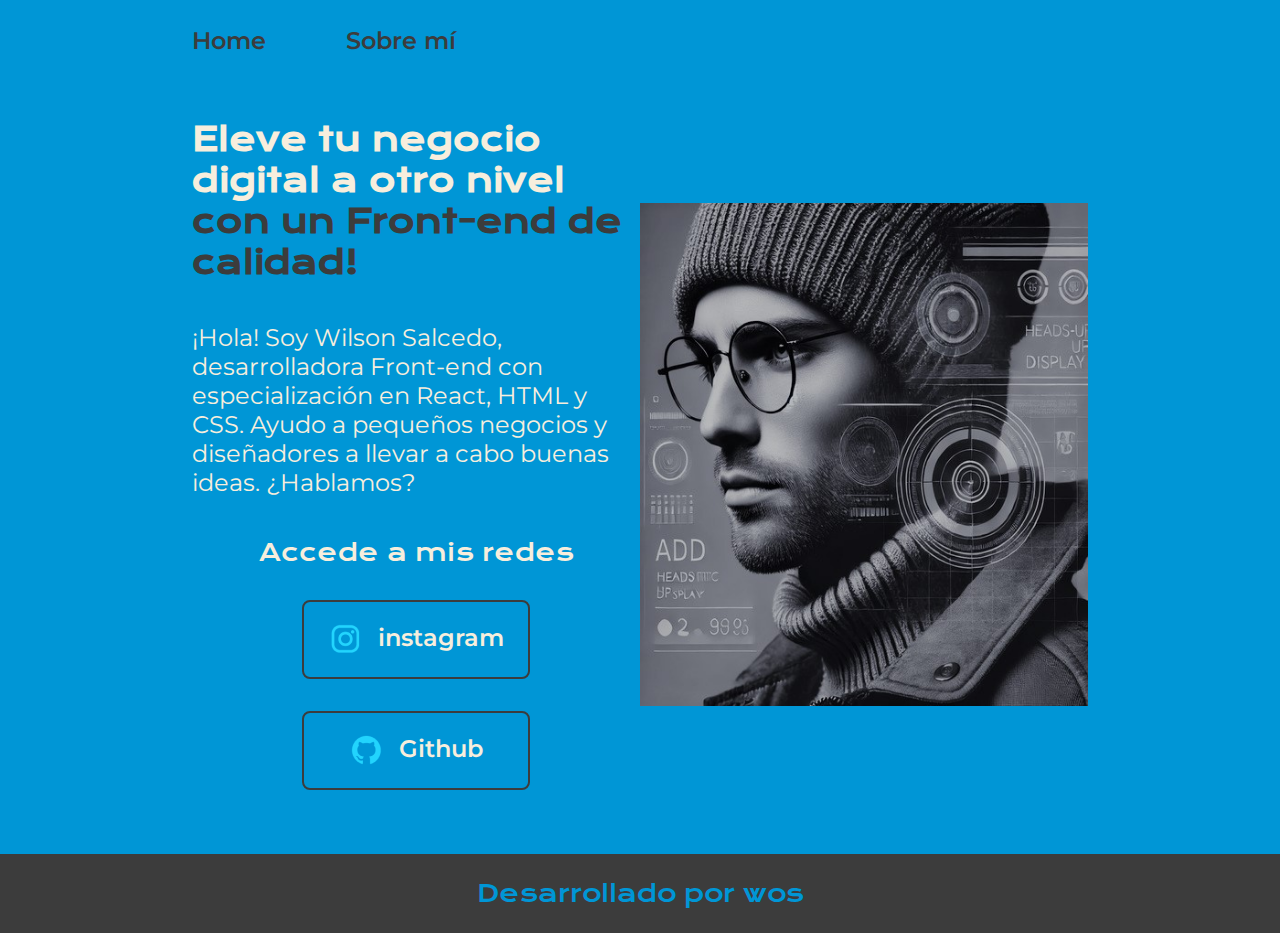
<file: index.html>
<!DOCTYPE html>
<html lang="es-mx">
<head>
    <meta charset="UTF-8">
    <meta http-equiv="X-UA-Compatible" content="IE=edge">
    <meta name="viewport" content="width=device-width, initial-scale=1.0">
    <title>Portafolio</title>
    <link rel="stylesheet" href="styles/style.css">
</head>
<body>
    <header class="header">
        <nav class="header__menu">
            <a class="header__menu__link" href="index.html">Home</a>
            <a class="header__menu__link" href="about.html">Sobre mí</a>
        </nav>
    </header>
    <main class="presentacion">
        <section class="presentacion__contenido">
            <h1 class="presentacion__contenido__titulo">
				Eleve tu negocio digital a otro nivel 
				<strong class="titulo-destaque">con un Front-end de calidad!            
				</strong></h1>
				<p class="presentacion__contenido__texto">
                ¡Hola! Soy Wilson Salcedo, desarrolladora Front-end con
                especialización en React, HTML y CSS. Ayudo a pequeños negocios y 
                diseñadores a llevar a cabo buenas ideas. ¿Hablamos?
				</p>

            <div class="presentacion__enlaces">
                <h2 class="presentacion__enlaces__subtitulo">Accede a mis redes</h2>
                <a class="presentacion__enlaces__link" href="https://www.instagram.com/"><img src="./assets/instagram.png">instagram</a>
                <a class="presentacion__enlaces__link" href="https://github.com/"><img src="./assets/github.png">Github</a>
            </div>
        </section>
        <img class="presentacion__imagen" src="./assets/wos.jpg" alt="imagen de Wilson Salcedo trabajando">


    </main>
    <footer class="footer">
        <p >Desarrollado por wos</p>
    </footer>    
</body>
</html>
</file>
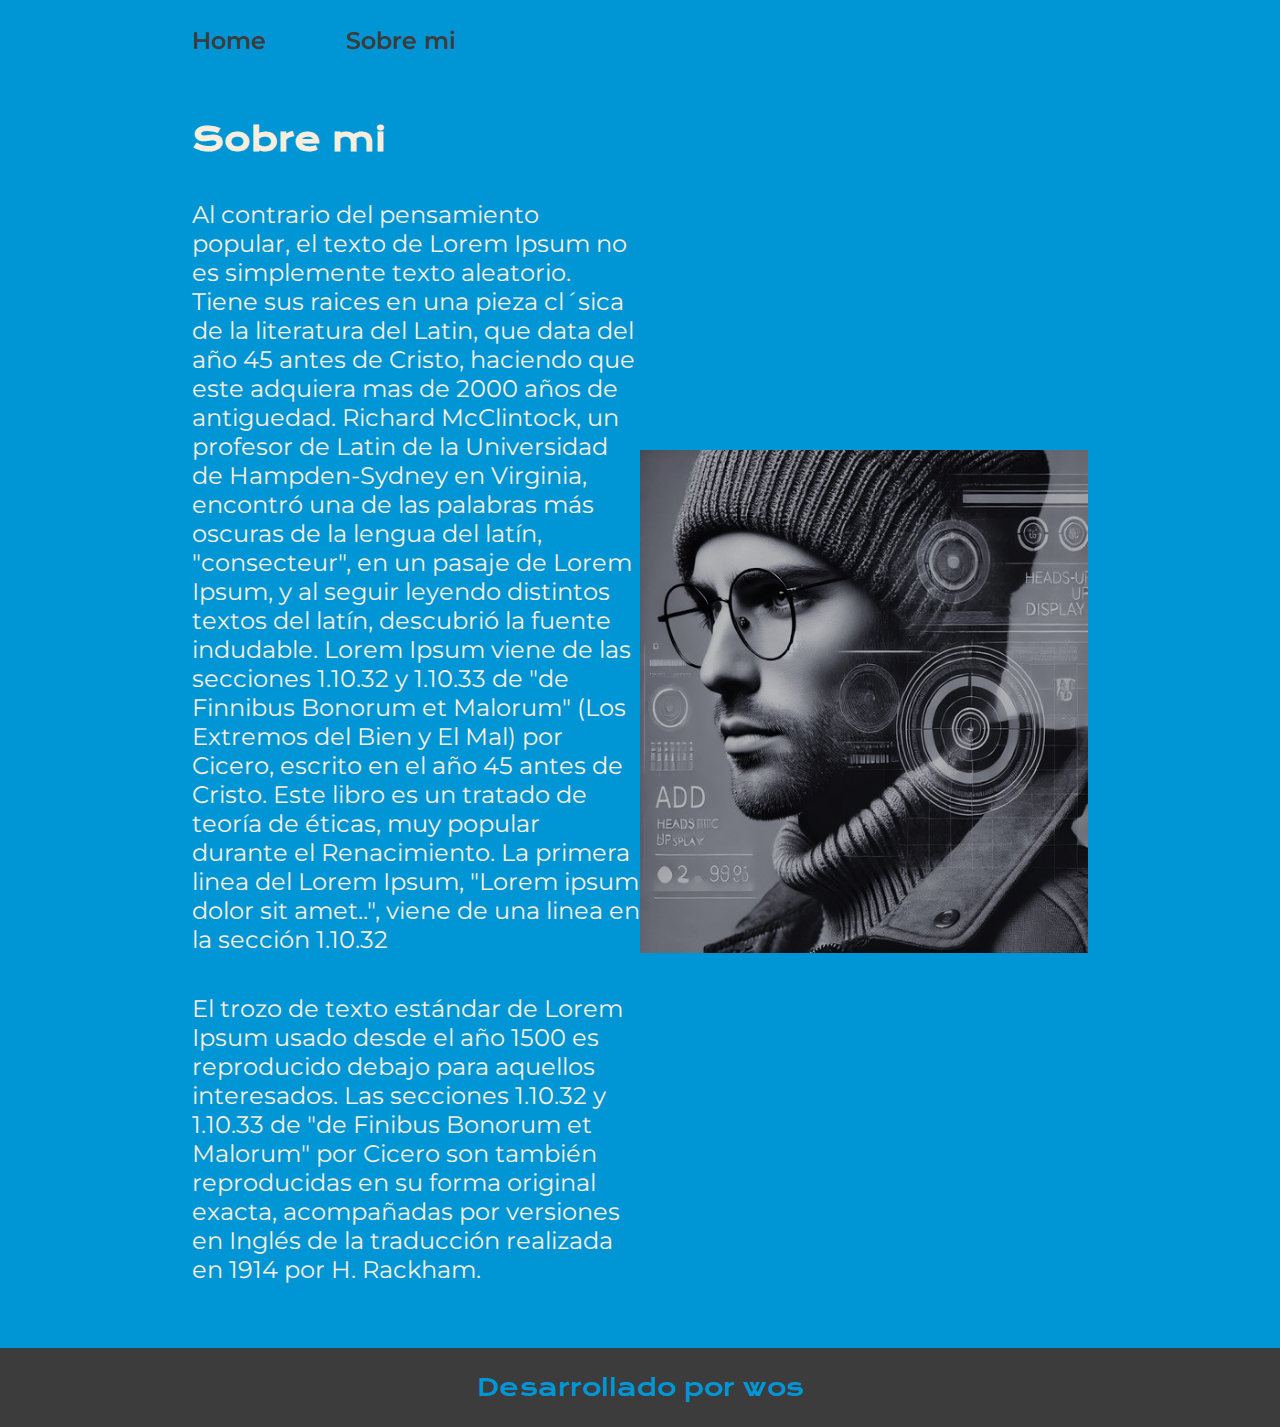
<file: about.html>
<!DOCTYPE html>
<html lang="es-mx">
<head>
    <meta charset="UTF-8">
    <meta name="viewport" content="width=device-width, initial-scale=1.0">
    <title>Sobre mi</title>
    <link rel="stylesheet" href="./styles/style.css">
</head>
<body>
    <header class="header">
        <nav class="header__menu">
            <a class="header__menu__link" href="index.html">Home</a>
            <a class="header__menu__link" href="about.html">Sobre mi</a>
        </nav>
    </header>
    
    <main class="presentacion">
        <section class="presentacion__contenido"> 
            <h1 class="presentacion__contenido__titulo">Sobre mi</h1>
            <p class="presentacion__contenido__texto">Al contrario del pensamiento popular, el texto de Lorem Ipsum no es simplemente texto aleatorio. Tiene sus raices en una pieza cl´sica de la literatura del Latin, que data del año 45 antes de Cristo, haciendo que este adquiera mas de 2000 años de antiguedad. Richard McClintock, un profesor de Latin de la Universidad de Hampden-Sydney en Virginia, encontró una de las palabras más oscuras de la lengua del latín, "consecteur", en un pasaje de Lorem Ipsum, y al seguir leyendo distintos textos del latín, descubrió la fuente indudable. Lorem Ipsum viene de las secciones 1.10.32 y 1.10.33 de "de Finnibus Bonorum et Malorum" (Los Extremos del Bien y El Mal) por Cicero, escrito en el año 45 antes de Cristo. Este libro es un tratado de teoría de éticas, muy popular durante el Renacimiento. La primera linea del Lorem Ipsum, "Lorem ipsum dolor sit amet..", viene de una linea en la sección 1.10.32</p>
            <p class="presentacion__contenido__texto">El trozo de texto estándar de Lorem Ipsum usado desde el año 1500 es reproducido debajo para aquellos interesados. Las secciones 1.10.32 y 1.10.33 de "de Finibus Bonorum et Malorum" por Cicero son también reproducidas en su forma original exacta, acompañadas por versiones en Inglés de la traducción realizada en 1914 por H. Rackham.</p>
        </section>

        <img class="presentacion__imagen" src="./assets/wos.jpg" alt="imagen de Wilson Salcedo trabajando">

    </main>

    <footer class="footer">
        <p >Desarrollado por wos</p>
    </footer> 
</body>
</html>
</file>
<file: styles/style.css>
@import url('https://fonts.googleapis.com/css2?family=Krona+One&family=Montserrat:wght@400;600&display=swap');

:root {
    --color-primario:#0096d6;
    --color-secundario: #F7eedd;
    --color-terciario: #3c3c3c;

    --fuente-montserrat: "Montserrat", sans-serif;
    --fuente-krona: "Krona One", sans-serif; 
}




*{
    padding: 0;
    margin: 0;
}


body{
    background-color: var(--color-primario);
    color: var(--color-secundario);
    box-sizing: border-box;
}

.header{
    padding: 2% 0% 0% 15%;


}

.header__menu{
    display: flex;
    gap: 80px;

}

.header__menu__link{
    font-family: var(--fuente-montserrat);
    font-size: 1.5rem;
    font-weight: 600;
    color: var(--color-terciario);
    text-decoration: none;
}


.presentacion {
    display: flex;
    align-items: center;
    padding: 5% 15%;
    justify-content: space-between;
    
}

.presentacion__contenido{
    width: 50%;
    display:flex;
    flex-direction: column;
    gap: 40px;
}

.presentacion__contenido__titulo{
    font-size: 2rem;
    font-family: var(--fuente-krona);
}

.titulo-destaque{
    color: var(--color-terciario);
}

.presentacion__contenido__texto{
    font-family: var(--fuente-montserrat);
    font-size: 1.5rem;
}

.presentacion__enlaces{
    display: flex;				  
    justify-content: space-between;
    flex-direction: column;
    align-items: center;
    gap: 32px;
}

.presentacion__enlaces__subtitulo{
    font-family: var(--fuente-krona);									 
    font-size: 1.5rem;
    font-weight: 400;
}

.presentacion__enlaces__link{		 					  			
    width: 50%;    
    text-align: center;
    padding: 21.5px 0;
    border-radius: 8px;
    font-family: var(--fuente-montserrat);
    font-size: 1.5rem;
    font-weight: 600;					   
    text-decoration: none;
    color: var(--color-secundario); 
    border: 2px solid var(--color-terciario);  
    display: flex;
    justify-content: center;
    gap: 16px;
}

.presentacion__enlaces__link:hover{
    background-color: var(--color-terciario);
    color: var(--color-primario);
}

.presentacion__imagen{
    width: 50%;

}

.footer{
    color:var(--color-primario);
    background-color: var(--color-terciario);
    padding: 24px;
    text-align: center;
    font-family: var(--fuente-krona);
    font-size: 1.5rem;
    font-weight: 400;
    
}

@media (max-width: 1200px) {
    .header{
        padding: 10%;
    }

    .header__menu{
        justify-content: center;
    }

    .presentacion{
        flex-direction: column-reverse;
        padding: 5%;
    }

    .presentacion__contenido{
        width: auto;
    }
}
</file>
